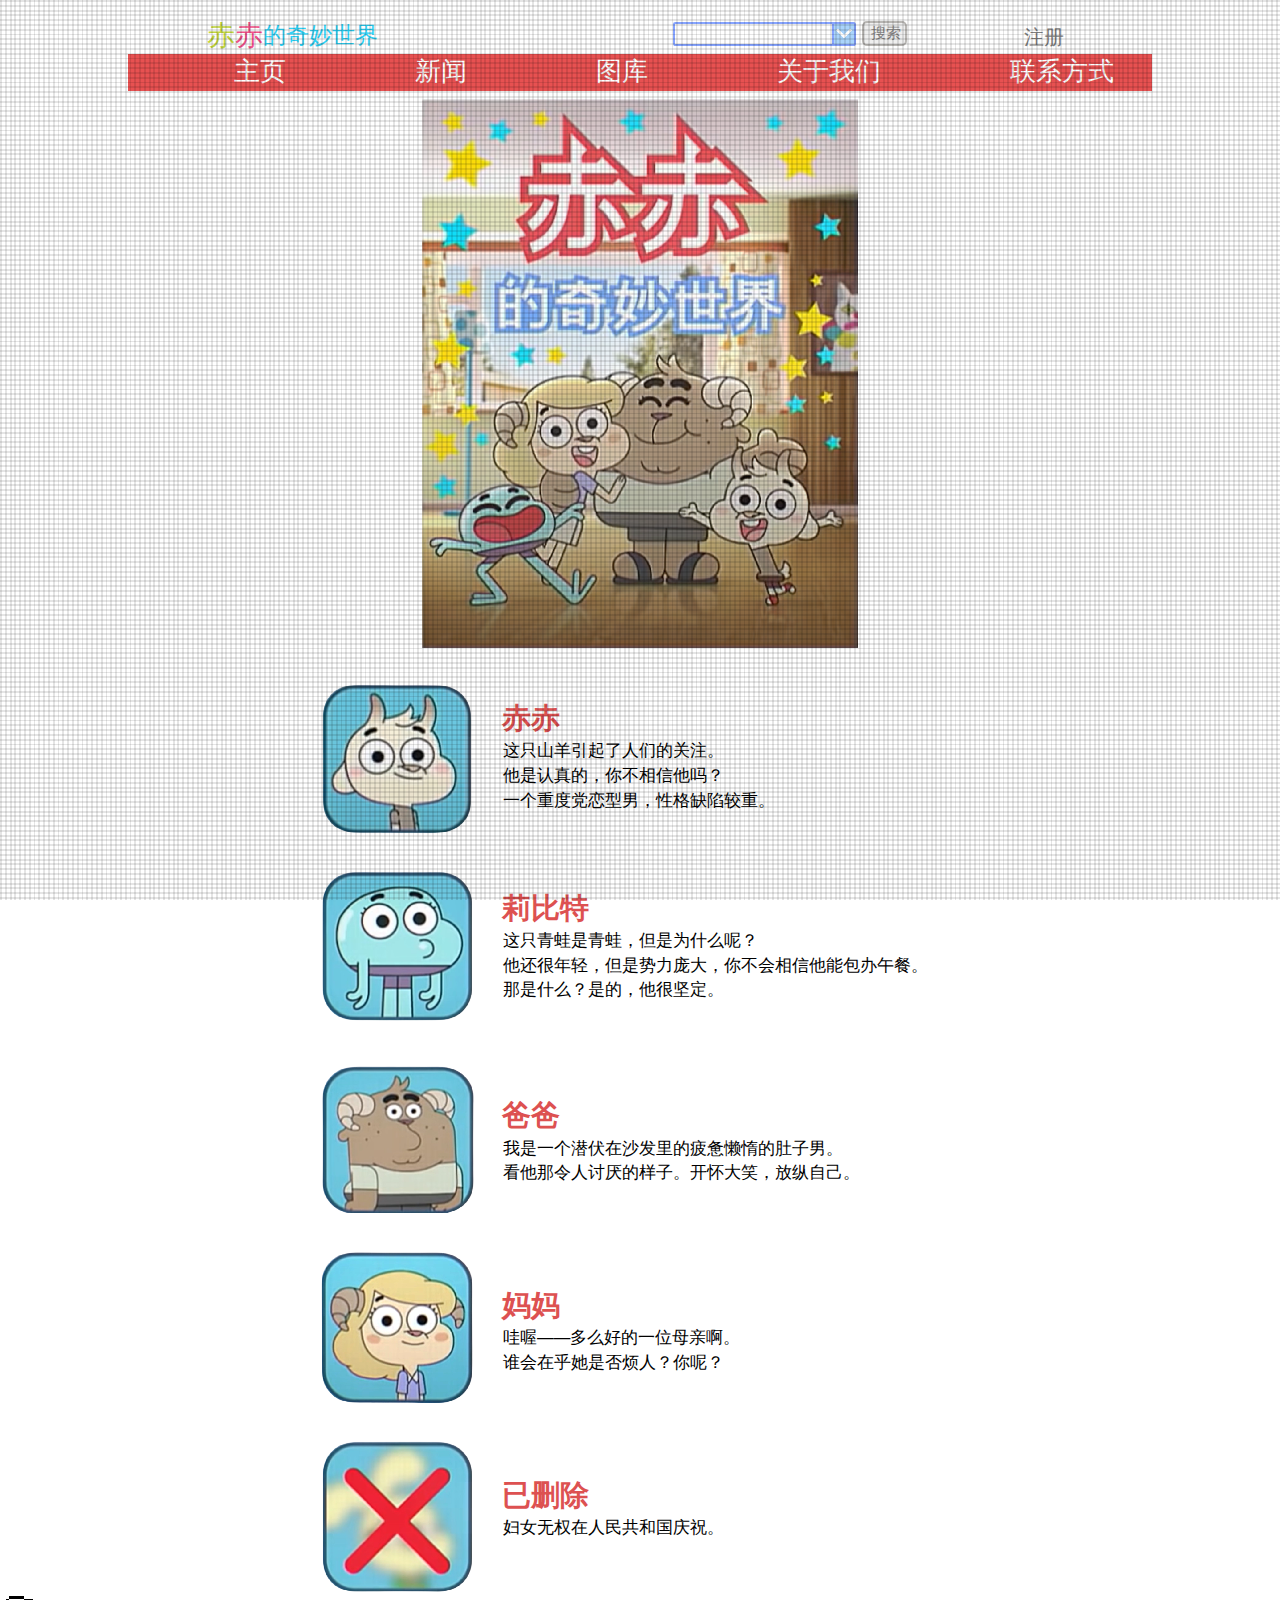
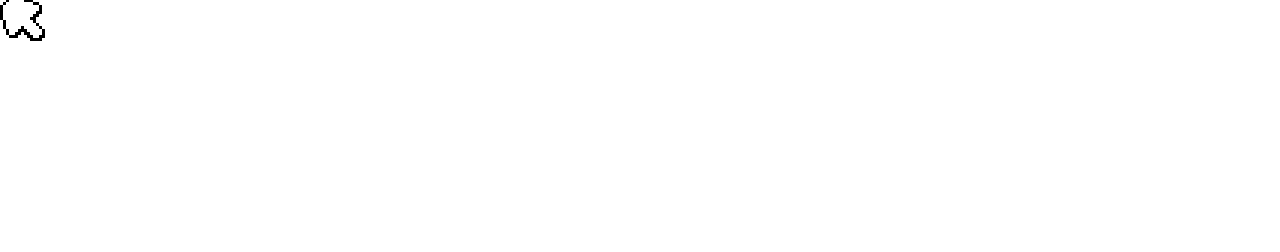
<file: index.html>
<!-- Hyper Text Markup Lanugage file for doppleganger website -->
<!-- Written by genderdoog with help from GPT-4o -->
<!-- https://github.com/genderdoog/doppelganger -->

<!DOCTYPE html>
<html lang="en">
<head>
	<meta charset="UTF-8">
	<link rel="stylesheet" type="text/css" href="styles.css">
	<meta name="viewport" content="width=device-width, initial-scale=1.0">

	<!-- Blank title and icon to stay truthful to source material -->
	<title>‎</title> 
	<link rel="shortcut icon" type="image/x-icon" href="assets/icon.ico">

	<!-- Connect to Google Fonts -->
	<link rel="preconnect" href="https://fonts.googleapis.com">
	<link rel="preconnect" href="https://fonts.gstatic.com" crossorigin>	
	
	<!-- Character name font -->
	<link href="https://fonts.googleapis.com/css2?family=Nunito:ital,wght@0,200..1000;1,200..1000&display=swap" rel="stylesheet">
	
	<!-- Header1 English "CHICHI" font -->
	<link href="https://fonts.googleapis.com/css2?family=Saira:ital,wght@0,100..900;1,100..900&display=swap" rel="stylesheet">
	
	<!-- Header1 English search button font -->
	<link href="https://fonts.googleapis.com/css2?family=Jersey+10&display=swap" rel="stylesheet">
</head>

<body>
	<!-- Right click (context) menu -->
	<div id="customMenu">
		<button id="save-button" onclick="saveFile()">Save</button>
		<button onclick="saveFile()">Save as...</button>
		<button onclick="copySelectedText()">Copy</button>
		<hr>
		<button onclick="changeLanguage()">Translate</button>
		<hr>
		<button onclick="window.location.reload();">Reload Page</button>
		<button id="print-button" onclick="window.print();">Print</button>		
	</div>
	
	<!-- Header1 - Desktop -->
	<header class="header1 desktop-view">
	
		<!-- Chinese -->
		<ul class="chinese-header1-links chinese-flex-style">
			<li class="chinese-header1-title-text">
				<h1 class="chinese-header1-title-char1">赤</h1>
				<h1 class="chinese-header1-title-char2">赤</h1>
				<h1 class="chinese-header1-title-char3">的奇妙世界</h1>
			</li>
			
			<li class="header1-input-box">
				<div class="search-wrapper">
					<form class="header1-input" action="/search" method="get" onsubmit="return handleSubmit(this)">
						<div class="search-inner-wrapper">
							<input id="chinese-desktop-search-box" class="header1-search-box" type="text" name="query" placeholder="" autocomplete="off" required>
								<ul class="search-dropdown" role="listbox">
									<li tabindex="0" role="option" onclick="selectOption(this)" onkeydown="handleOptionKey(event, this)">琪琪</li>
									<li tabindex="0" role="option" onclick="selectOption(this)" onkeydown="handleOptionKey(event, this)">莉比特</li>
									<li tabindex="0" role="option" onclick="selectOption(this)" onkeydown="handleOptionKey(event, this)">爸爸</li>
								</ul>
								
							<span class="dropdown-icon" 
								  tabindex="0"
								  role="button"
								  aria-label="Toggle dropdown"
								  onclick="toggleDropdown(this)"
								  onkeydown="handleDropdownKey(event, this)">
								<img src="assets/dropdown-arrow/arrow.png" alt="Dropdown">
							</span>
						</div>

						<button class="chinese-header1-search-button" type="submit">搜索</button>
					</form>
				</div>
			</li>
			
			<li>
				<a class="chinese-header1-logon" href="logon.html">注册</a> 
			</li>
		</ul>
		
		<!-- English -->
		<ul class="english-header1-links english-flex-style">
			<li class="english-header1-title-text">
				<div class="header1-title-TWWO-div">
					<h1 class="header1-title-TWWO">The Wonderful World of</h1>
				</div>
				
				<div class="header1-title-margin">
					<h1 class="header1-title-char1">C</h1>
					<h1 class="header1-title-char2">H</h1>
					<h1 class="header1-title-char3">I</h1>
					
					<div class="header1-title-chichi-space">
						<h1 class="header1-title-char4">C</h1>
						<h1 class="header1-title-char5">H</h1>
						<h1 class="header1-title-char6">I</h1>
					</div>
				</div>
			</li>
			
			<li class="header1-input-box">
				<div class="search-wrapper">
					<form class="header1-input" action="/search" method="get" onsubmit="return handleSubmit(this)">
						<div class="search-inner-wrapper">
							<input id="english-desktop-search-box" class="header1-search-box" type="text" name="query" placeholder="" autocomplete="off" required>
								<ul class="search-dropdown" role="listbox">
									<li tabindex="0" role="option" onclick="selectOption(this)" onkeydown="handleOptionKey(event, this)">CHI CHI</li>
									<li tabindex="0" role="option" onclick="selectOption(this)" onkeydown="handleOptionKey(event, this)">RIBBIT</li>
									<li tabindex="0" role="option" onclick="selectOption(this)" onkeydown="handleOptionKey(event, this)">DAD</li>
								</ul>								
								
							<span class="dropdown-icon"
								  tabindex="0"
								  role="button"
								  aria-label="Toggle dropdown"
								  onclick="toggleDropdown(this)"
								  onkeydown="handleDropdownKey(event, this)">
								<img src="assets/dropdown-arrow/arrow.png" alt="Dropdown">
							</span>
						</div>

						<button class="english-header1-search-button" type="submit">SEARCH</button>
					</form>
				</div>
			</li>			
			
			<li>
				<a class="english-header1-logon" href="logon.html">Sign in</a> 
			</li>
		</ul>
	</header>
	
	<!-- Header1 - Mobile view -->
	<header class="header1 mobile-view">
	
		<!-- Chinese -->
		<ul class="header1-links chinese-flex-style">
			<li class="chinese-header1-title-text">
				<h1 class="chinese-header1-title-char1">赤</h1>
				<h1 class="chinese-header1-title-char2">赤</h1>
				<h1 class="chinese-header1-title-char3">的奇妙世界</h1>
			</li>
		</ul>
		
		<!-- English -->
		<ul class="header1-links english-flex-style">
			<li class="english-header1-title-text">
				<div class="header1-title-TWWO-div">
					<h1 class="header1-title-TWWO">The Wonderful World of</h1>
				</div>
				
				<div class="header1-title-margin">
					<h1 class="header1-title-char1">C</h1>
					<h1 class="header1-title-char2">H</h1>
					<h1 class="header1-title-char3">I</h1>
					<div class="header1-title-chichi-space">
						<h1 class="header1-title-char4">C</h1>
						<h1 class="header1-title-char5">H</h1>
						<h1 class="header1-title-char6">I</h1>
					</div>
				</div>
			</li>
		</ul>
	</header>

	<!-- Mobile search bar -->
	<header class="mobile-view">
		
		<!-- Chinese -->
		<ul class="chinese-flex-style">
			<li class="header1-input-box">
				<div class="search-wrapper">
					<form class="header1-input" action="/search" method="get" onsubmit="return handleSubmit(this)">
						<div class="search-inner-wrapper">
							<input id="chinese-mobile-search-box" class="header1-search-box" type="text" name="query" placeholder="" autocomplete="off" required>
								
							<ul class="search-dropdown" role="listbox">
								<li tabindex="0" role="option" onclick="selectOption(this)" onkeydown="handleOptionKey(event, this)">琪琪</li>
								<li tabindex="0" role="option" onclick="selectOption(this)" onkeydown="handleOptionKey(event, this)">莉比特</li>
								<li tabindex="0" role="option" onclick="selectOption(this)" onkeydown="handleOptionKey(event, this)">爸爸</li>
							</ul>
								
							<span class="dropdown-icon" 
								  tabindex="0"
								  role="button"
								  aria-label="Toggle dropdown"
								  onclick="toggleDropdown(this)"
								  onkeydown="handleDropdownKey(event, this)">
								  
								<img src="assets/dropdown-arrow/arrow.png" alt="Dropdown">
							</span>
						</div>

						<button class="chinese-header1-search-button" type="submit">搜索</button>
					</form>
				</div>
			</li>			
		
		</ul>		
		
		<!-- English -->
		<ul class="padding-mobile-view english-flex-style">
			<li class="header1-input-box">
				<div class="search-wrapper">
					<form class="header1-input" action="/search" method="get" onsubmit="return handleSubmit(this)">
						<div class="search-inner-wrapper">
							<input id="english-mobile-search-box" class="header1-search-box" type="text" name="query" placeholder="" autocomplete="off" required>
								
								<ul class="search-dropdown" role="listbox">
									<li tabindex="0" role="option" onclick="selectOption(this)" onkeydown="handleOptionKey(event, this)">CHI CHI</li>
									<li tabindex="0" role="option" onclick="selectOption(this)" onkeydown="handleOptionKey(event, this)">RIBBIT</li>
									<li tabindex="0" role="option" onclick="selectOption(this)" onkeydown="handleOptionKey(event, this)">DAD</li>
								</ul>	
								
							<span class="dropdown-icon" 
								  tabindex="0"
								  role="button"
								  aria-label="Toggle dropdown"
								  onclick="toggleDropdown(this)"
								  onkeydown="handleDropdownKey(event, this)">
								  
								<img src="assets/dropdown-arrow/arrow.png" alt="Dropdown">
							</span>
						</div>

						<button class="english-header1-search-button" type="submit">SEARCH</button>
					</form>
				</div>
			</li>
		</ul>
		
	</header>
	
	<!-- Header2 - Desktop and mobile view -->
	<header class="header2">
	
		<!-- Chinese -->
		<nav class="header2-nav chinese-block-style">			
			<ul class="header2-links chinese-header2-links">
				<li><a class ="header2-hyperlinks" href="index.html">主页</a></li>
				<li><a class ="header2-hyperlinks" href="news.html">新闻</a></li>
				<li><a class ="header2-hyperlinks" href="gallery.html">图库</a></li>
				<li><a class ="header2-hyperlinks" href="about.html">关于我们</a></li>
				<li><a class ="header2-hyperlinks" href="contact.html">联系方式</a></li>
				
				<!-- Sign in button for mobile view (hidden on desktop) -->
				<li class="mobile-view"><a class="header2-hyperlinks" href="logon.html">注册</a></li>
			</ul>
		</nav>
		
		<!-- English -->
		<nav class="header2-nav english-block-style">
			<ul class="header2-links english-header2-links">
				<li><a class ="header2-hyperlinks" href="index.html">Home</a></li>
				<li><a class ="header2-hyperlinks" href="news.html">News</a></li>
				<li><a class ="header2-hyperlinks" href="gallery.html">Gallery</a></li>
				<li><a class ="header2-hyperlinks" href="about.html">About us</a></li>
				<li><a class ="header2-hyperlinks" href="contact.html">Contact</a></li>
				
				<!-- Sign in button for mobile view (hidden on desktop) -->
				<li class="mobile-view"><a class="header2-hyperlinks" href="logon.html">Sign in</a></li>
			</ul>
		</nav>
	</header>
	
	<!-- Main content -->
	<main>
		<!-- Poster -->
		<div class="poster-container">
			<img class="poster-image-settings chinese-flex-style" src="./assets/posters/chinese-poster.png" alt="赤赤的奇妙世界" title="赤赤的奇妙世界">
			<img class="poster-image-settings english-flex-style" src="./assets/posters/english-poster.png" alt="The Incredible World Of CHI CHI" title="The Incredible World Of CHI CHI">
		</div>
		
		<!-- Chichi -->
		<div class="character">
			<!-- Chinese -->
			<div class="character-content chinese-flex-style">	
				<div>
					<img class="character-images" src="./assets/characters/chichi.png"  alt="赤赤" title="赤赤">
				</div>
				
				<div class="chinese-chichi-ribbit-character-text-container">
					<h2 class="character-name-font">赤赤</h2>
					<p class="character-text-settings">这只山羊引起了人们的关注。
					<p class="character-text-settings">他是认真的，你不相信他吗？
					<p class="character-text-settings">一个重度党恋型男，性格缺陷较重。
				</div>
			</div>
			
			<!-- English -->
			<div class="character-content english-flex-style">	
				<div>
					<img class="character-images" src="./assets/characters/chichi.png"  alt="CHI CHI" title="CHI CHI">
				</div>
				
				<div class="english-chichi-ribbit-character-text-container">
					<h2 class="character-name-font">CHI CHI</h2>
					<p class="character-text-settings">This goat is attention of the centre.
					<p class="character-text-settings">He is serious, don't you trust him?
					<p class="character-text-settings">A heavy party-love hero with powerful personality defectives.
				</div>
			</div>			
		</div>
		
		<!-- Ribbit -->
		<div class="character">
			<!-- Chinese -->
			<div class="character-content chinese-flex-style">	
				<div>
					<img class="character-images" src="./assets/characters/ribbit.png" alt="莉比特" title="莉比特">
				</div>
					
				<div class="chinese-chichi-ribbit-character-text-container">
					<h2 class="character-name-font">莉比特</h2>
					<p class="character-text-settings">这只青蛙是青蛙，但是为什么呢？
					<p class="character-text-settings">他还很年轻，但是势力庞大，你不会相信他能包办午餐。
					<p class="character-text-settings">那是什么？是的，他很坚定。
				</div>
			</div>
			
			<!-- English -->
			<div class="character-content english-flex-style">	
				<div>
					<img class="character-images" src="./assets/characters/ribbit.png" alt="RIBBIT" title="RIBBIT">
				</div>
					
				<div class="english-chichi-ribbit-character-text-container">
					<h2 class="character-name-font">RIBBIT</h2>
					<p class="character-text-settings">This frog is a frog, but why?
					<p class="character-text-settings">He is so green and mighty you wouldn't trust him with lunch.
					<p class="character-text-settings">What's that? Yes, he is determined.
				</div>
			</div>			
		</div>
		
		<!-- Dad -->
		<div class="character">
			<!-- Chinese -->
			<div class="character-content chinese-flex-style">	
				<div>
					<img class="character-images" src="./assets/characters/dad.png" alt="爸爸" title="爸爸">
				</div>
					
				<div class="chinese-others-character-text-container">
					<h2 class="character-name-font">爸爸</h2>
					<p class="character-text-settings">我是一个潜伏在沙发里的疲惫懒惰的肚子男。
					<p class="character-text-settings">看他那令人讨厌的样子。开怀大笑，放纵自己。
				</div>
			</div>
			
			<!-- English -->
			<div class="character-content english-flex-style">	
				<div>
					<img class="character-images" src="./assets/characters/dad.png" alt="DAD" title="DAD">
				</div>
					
				<div class="english-others-character-text-container">
					<h2 class="character-name-font">DAD</h2>
					<p class="character-text-settings">I'm a tired lazy belly male lurking inside sofa.
					<p class="character-text-settings">Watch him obnoxious. Laugh and spoil yourself.	
				</div>
			</div>			
		</div>

		<!-- Mom -->
		<div class="character">
			<!-- Chinese -->
			<div class="character-content chinese-flex-style">	
				<div>
					<img class="character-images" src="./assets/characters/mom.png" alt="妈妈" title="妈妈">
				</div>
				
				<div class="chinese-others-character-text-container">
					<h2 class="character-name-font">妈妈</h2>
					<p class="character-text-settings">哇喔——多么好的一位母亲啊。
					<p class="character-text-settings">谁会在乎她是否烦人？你呢？
				</div>
			</div>
			
			<!-- English -->
			<div class="character-content english-flex-style">	
				<div>
					<img class="character-images" src="./assets/characters/mom.png" alt="MOM" title="MOM">
				</div>
				
				<div class="english-others-character-text-container">
					<h2 class="character-name-font">MOM</h2>
					<p class="character-text-settings">Wowee - what a mother.
					<p class="character-text-settings">Who cares if she is annoying? You?
				</div>
			</div>			
		</div>
		
		<!-- Deleted -->
		<div class="character">
			<!-- Chinese -->
			<div class="character-content chinese-flex-style">	
				<div>
					<img class="character-images" src="./assets/characters/'anais'.png" alt="已删除" title="已删除">
				</div>
				
				<div class="chinese-others-character-text-container">
					<h2 class="character-name-font">已删除</h2>
					<p class="character-text-settings">妇女无权在人民共和国庆祝。
				</div>
			</div>
			
			<!-- English -->
			<div class="character-content english-flex-style">	
				<div>
					<img class="character-images" src="./assets/characters/'anais'.png" alt="DELETED" title="DELETED">
				</div>
				
				<div class="english-others-character-text-container">
					<h2 class="character-name-font">DELETED</h2>
					<p class="character-text-settings">Woman no right to celebrate in republic of people.
				</div>
			</div>
		</div>
		
	</main>
	
	<!-- Main JavaScript -->
	<script src="script.js"></script>
</body>
</html>
</file>
<file: styles.css>
/* Cascading StyleSheets file for doppelganger website */
/* Written by genderdoog with help from GPT-4o */
/* https://github.com/genderdoog/doppelganger */

/* Removes all text formatting */
* {
	margin: 0;
	padding: 0;
	cursor: none; /* Removes original cursor */ 
}

/* Vertical scrollbar width */
::-webkit-scrollbar {
	width: 1vw; /* Scales to viewport */
}

/* Scrollbar Track */
::-webkit-scrollbar-track {
    background: #f1f1f1; /* Light gray background */
	outline: 0.2vw solid rgb(139, 149, 152); /* Outline colour (grey) */
}

/* Scrollbar Handle */
::-webkit-scrollbar-thumb {
    background: rgb(167, 180, 171); /* Light grey */
	border-radius: 10vw; /* Rounds the corners */
}

/* When hovering over the scrollbar */
::-webkit-scrollbar-thumb:hover {
    background: rgb(145, 160, 153); /* Darker shade of grey */
}

/* When clicking/dragging the scrollbar */
::-webkit-scrollbar-thumb:active {
    background: rgb(120, 140, 130); /* Even darker shade of grey */
}

html {
	font-family: arial; /* Sets up arial font for webpage */
	position: relative; /* Fake pixel effect */
	image-rendering: pixelated; /* Fake pixel effect */
}

/* Fake pixel effect */
html::after {
	content: '';
	position: fixed;
	top: 0;
	left: 0;
	width: 100%;
	height: 100%;
	background-image: linear-gradient(rgba(0, 0, 0, 0.1) 0.1rem, transparent 0.1rem), linear-gradient(90deg, rgba(0, 0, 0, 0.1) 0.1rem, transparent 0.1rem);
	background-size: 0.3rem 0.3rem; /* Changes size of each pixel */
	pointer-events: none; /* Let clicks pass through */
	z-index: 9999; /* Effect is always on top of every other element */
}

/* Fixes print dialogue from fake pixel effect */
@media print {
    html::after {
        display: none !important;
    }
}

/* Removes underline from text header2 and login button */
a {
	text-decoration: none;
}

body {
	margin-bottom: 20vw; /* Adds spacing to bottom of page to recreate source material */
}

/* Custom cursor related styles */
:root {
	--cursor-size: 5vmin; /* Cursor size is 5% of the smaller viewport dimension */
}
.custom-cursor {
	width: var(--cursor-size);
	height: var(--cursor-size);
	background-image: url("assets/cursor/480x480.png");
	background-size: cover;
	position: fixed;
	pointer-events: none;
	z-index: 9998;
}

/* Centers both headings to the viewport */
.header1, .header2 {
	margin-left: 10vw; 
	margin-right: 10vw;
}

/* Gets rid of bulletpoints for both headings */
.header2-links, .chinese-header1-links, .english-header1-links {
	list-style: none; 
}

/* To fix margins for the chinese header1 */
.chinese-header1-links {
	margin-bottom: 0.6vw;
}

.english-header1-links {
	margin-bottom: 0.6vw;
}

/* Sets up margins between heading1 and heading 2 */
.header1 {
	margin-top: 1vw;
	margin-bottom: 0.2vw;
}

/* Font settings for "The Wonderful World of" */
.header1-title-TWWO {
	font-family: "Nunito", sans-serif;
	font-optical-sizing: auto;
	font-weight: 700;
	font-style: normal;
	font-size: 1.2vw;
	color: rgb(45, 210, 247); /* Light blue */
}

/* Fixes centering weirdness with the title "The Wonderful World of" */
.header1-title-TWWO-div {
	display: flex;
    align-items: center;
	margin-top: 0.4vw; /* Hack to center title */
}

/* Font settings for "CHICHI" in header 1 */
.header1-title-char1, .chinese-header1-title-char1, .chinese-header1-title-char2, .chinese-header1-title-char3, .header1-title-char2, .header1-title-char3, .header1-title-char4, .header1-title-char5, .header1-title-char6 {
	font-family: "Saira", sans-serif;
	font-optical-sizing: auto;
	font-weight: 900;
	font-style: normal;
	font-variation-settings:
	"wdth" 100;
	font-size: 1.8vw;
	align-content: center;
}

/* English */
/* C */
.header1-title-char1 {
	color: rgb(194, 214, 62); /* Lime green */
}

/* H */
.header1-title-char2 {
	color: rgb(241, 82, 138); /* Pinkish */
}

/* I */
.header1-title-char3 {
	color: rgb(45, 210, 247); /* Light blue */
}

/* The chinese font is slightly larger */
/* C */
.chinese-header1-title-char1 {
	color: rgb(194, 214, 62); /* Lime green */
	font-weight: 400; /* Fixes header1 chinese title font being bold for whatever reason */
	font-size: 2.2vw;
}

/* The chinese font is actually slightly larger */
/* H */
.chinese-header1-title-char2 {
	color: rgb(241, 82, 138); /* Pinkish */
	font-weight: 400; /* Fixes header1 chinese title font being bold for whatever reason */
	font-size: 2.2vw;
}

/* I */
.chinese-header1-title-char3 {
	color: rgb(45, 210, 247); /* Light blue */
	font-weight: 400; /* Fixes header1 chinese title font being bold for whatever reason */
}

/* Below are the colours only used by the english "CHICHI" logo */
/* (2nd) C */
.header1-title-char4 {
	color: rgb(209, 106, 239); /* Purple */
}

/* (2nd) H */
.header1-title-char5 {
	color: rgb(249, 167, 60); /* Orange */
}

/* (2nd) I */
.header1-title-char6 {
	color: rgb(99, 218, 64); /* Green */
}

/* Inline elements for header 1 */
.chinese-header1-title-text, .english-header1-title-text, .header1-title-search {
	display: flex;
}

/* Adds space in between the words "CHICHI" */
.header1-title-chichi-space {
	display: flex;
	margin-left: 0.5vw;
}

/* Used to format logo and search box (sign in button is formatted using chinese-header1-logon) */
.chinese-header1-title-text {
	margin-left: 6.2vw;
	margin-right: 23vw;
}

/* Used to format logo and search box (sign in button is formatted using english-header1-logon) */
.english-header1-title-text {
	margin-left: 3vw;
	margin-right: 19.02vw;
}

/* Inline elements for search box and button */
.header1-input {
	display: flex;
}

/* Centering search box for both english and chinese pages */
.header1-input-box {
	margin-top: 0.66vw;
}

/* English header 1 formatting for logo */
.header1-title-margin {
	margin-left: 0.5vw;
	display: flex;
}

/* Makes <input> and <button> inline with eachother */
.search-inner-wrapper {
    display: flex;
    align-items: center;
    position: relative;
}

/* Settings related to the inputbox itself. Applies to both english and chinese translations*/
.header1-search-box {
    flex: 1;
	border-top: 0.2vw solid rgb(134, 164, 255); /* Blue */
	border-left: 0.2vw solid rgb(134, 164, 255); 
	border-bottom: 0.2vw solid rgb(134, 164, 255); 
	border-right: none; /* No border on the right */ 
	border-top-left-radius: 0.2vw;
	border-bottom-left-radius: 0.2vw;
	font-size: 1.3vw; /* For text to match height of box */
	width: 12.3vw; 
}

/* Dropdown arrow <img> related settings */
.dropdown-icon {
	border: 0.2vw solid rgb(134, 164, 255); /* Light blue */
	border-top-right-radius: 0.2vw;
	border-bottom-right-radius: 0.2vw;
	user-select: none;
	width: 1.855vw; 
	height: 1.855vw;
	display: inline-flex; /* Ensures img fills container */
	align-items: center;
	justify-content: center;
	padding: 0; /* Ensure no internal spacing */
	box-sizing: border-box; /* Ensures border doesn't increase total size */
}

.dropdown-icon img {
	width: 100%;
	height: 100%;
	object-fit: contain; /* Keeps aspect ratio, can use 'cover' if you prefer */
	display: block; /* Prevents inline gap below image */
}

/* Dropdown menu related settings */
.search-dropdown {
    position: absolute;
    top: 100%;
    left: 0;
    right: 0;
    background: white;
    border: 1px solid #ccc;
    display: none;
    list-style: none;
    padding: 0;
    margin: 0;
    max-height: none;
    z-index: 999;
}

/* Settings apply specifically to the text inside */
.search-dropdown li {
	user-select: none; /* User cannot select options as text */
    padding: 0.4vw;
	font-size: 1.4vw;
}

.search-dropdown li:hover {
    background-color: #f0f0f0;
}

.search-dropdown li:focus {
    background-color: #f0f0f0;
    outline: none;
}

/* Formatting for (english) search button */
.english-header1-search-button {
	user-select: none; /* User cannot select button as text */
	font-size: 1.45vw;
	border: 0.2vw solid rgb(185, 183, 180); /* Grey */
	border-radius: 0.4vw;
	font-family: "Jersey 10", sans-serif;
	font-weight: 400;
	font-style: normal;
	color: rgb(137, 135, 135); /* Light grey */
	margin-left: 0.5vw;
	padding-right: 1.1vw;
	padding-left: 1.1vw;
}

/* Formatting for (chinese) search button */
.chinese-header1-search-button {
	user-select: none; /* User cannot select button as text */
	font-size: 1.2vw;
	border: 0.2vw solid rgb(185, 183, 180); /* Grey */
	border-radius: 0.4vw;
	font-family: "Jersey 10", sans-serif;
	font-weight: 400;
	font-style: normal;
	color: rgb(137, 135, 135); /* Light grey */
	margin-left: 0.5vw;
	padding-right: 0.3vw; /* Slightly different from English */
	padding-left: 0.5vw;	
}

/* Sign in text for header1 (Chinese) */
.chinese-header1-logon {
	color: grey;
	font-size: 1.6vw;
	display: block; /* Fixes weird padding on top */
	margin-top: 0.8vw;
	margin-left: 9.2vw;
}

/* Sign in text for header1 (English) */
.english-header1-logon {
	color: grey;
	font-size: 1.2vw;
	display: block; /* Fixes weird padding on top */
	margin-top: 1.2vw;
	margin-left: 8vw;
}

/* Sets up spacing between heading 2 and the poster */
.header2 {
	margin-bottom: 0.6vw;
}

/* Sets up global values for links in header 2 */
.header2-links {
	display: flex; /* Inline styling */
	justify-content: space-between; /* Even spacing for header 2 links */
}

/* Sets up header 2 nav bar */
.header2-nav {
	background-color: rgb(231, 81, 81); /* Red */
	padding-left: 8.3vw; /* Padding on the left side is larger than on the right */
	padding-right: 3vw;
}

/* Sets up nav bar for header2 (Chinese) */
.chinese-header2-links {
	margin-top: -0.8vw;
	padding-bottom: 0.15vw; /* To match nav bar of english translation */
	font-size: 2vw;
}

/* Sets up nav for header 2 (English) */
.english-header2-links {
	margin-top: -0.15vw;
	padding: 0.6vw; 
	font-size: 1.4vw;
}

/* Sets font color to white */
.header2-hyperlinks {
	color: white;
}

/* Poster settings */
.poster-container {
	margin-left: 33vw; /* Centers poster */
	margin-right: 33vw; /* Centers poster */
	margin-bottom: 1vw;
}

/* Poster image settings*/
.poster-image-settings {
	width: 100%;
}

/* Centers character content */
.character {
	margin-top: 2.5vw;
	margin-left: 25vw; /* Controls how much space it is from left of viewport */
}

/* Controls entire div of each character */
.character-content {
	display: flex; /* Makes image and text inline */
}

/* Resizes character images */
.character-images {
	height: 12vw;
}

/* Div used for text */
.chinese-others-character-text-container {
	margin-top: 2.8vw; /* Makes text the right height in flexbox */
	margin-left: 2.2vw; /* Controls space between image and text */
}

/* Div used for text */
.english-others-character-text-container {
	margin-top: 3.2vw; /* Makes text the right height in flexbox */
	margin-left: 2.2vw; /* Controls space between image and text */
}

/* Div used for text */
.chinese-chichi-ribbit-character-text-container {
	margin-top: 1.4vw; /* Makes text the right height in flexbox */
	margin-left: 2.2vw; /* Controls space between image and text */
}

/* Div used for text */
.english-chichi-ribbit-character-text-container {
	margin-top: 1.7vw; /* Makes text the right height in flexbox */
	margin-left: 2.2vw; /* Controls space between image and text */
}

.character-text-settings {
	padding: 0.1vw; /* Used to remove spacing from text */
	font-size: 1.3vw; 
}

/* Font settings for character names */
.character-name-font {
	font-family: "Nunito", sans-serif;
	font-optical-sizing: auto;
	font-weight: 700;
	font-style: normal;
	font-size: 2.3vw;
	color: rgb(221, 81, 81); /* Red */
}

/* Right click context menu main window styling */
#customMenu {
	position: absolute;
	display: none;
	background-color: white;
	border: 0.2vw solid #ccc;
	box-shadow: 0.3vw 0.3vw 1vw rgba(0, 0, 0, 0.3); /* Shadow */
	z-index: 1000;
	padding-top: 0.7vw;
	padding-bottom: 1.5vw;
	border-radius: 1.2vw;
	width: 16vw; /* Adds blank spacing to match source material */
}

/* Button styling */
#customMenu button {
	user-select: none; /* User cannot select button as text */
	text-decoration: none;
	color: black;
	display: flex;
	font-size: 1.6vw;
	padding-top: 0.15vw;
	padding-bottom: 0.15vw;
	padding-right: 0.5vw;
	padding-left: 1.7vw;
	background-color: white;
	border: none;
	width: 100%;
}
  
/* Colour shown when user click button in context menu */  
#customMenu button:active {
	background-color: #f0f0f0; /* Grey */
}

/* Horizontal line in context menu */
#customMenu hr {
	border: 0.1vw solid #ccc; 
	margin-top: 0.8vw;
	margin-bottom: 0.8vw;
}

/* Used to curve top corners of "save" button so it doesn't clash with its border */
#save-button {
	border-radius: 0.3vw 0.3vw 0 0;
}

/* Used to curve bottom corner of "print" button so it doesn't clash with its border */
#print-button {
	border-radius: 0 0 0.3vw 0.3vw;
}

/* Translation feature */
/* Pretty much used by every other element */
.chinese-flex-style {
	display: flex;
}

.english-flex-style {
	display: none;
}

/* Only used by header2 since it doesn't use flex for display */
.chinese-block-style {
	display: block;
}

.english-block-style {
	display: none;
}

/* Disables mobile headers on desktop */
.mobile-view {
	display: none;
}

/* Smaller screen size settings, when viewport is less than 820px */
@media screen and (max-width: 820px) {	
	/* Right click context menu main window styling */
	#customMenu {
		border: 0.4vw solid #ccc;
		padding-top: 1.2vw;
		padding-bottom: 1.2vw;
		border-radius: 2.4vw;
		width: 32vw; /* Adds blank spacing to match source material */
	}
	
	/* Button styling */
	#customMenu button {
		font-size: 3.2vw;
		padding-top: 0.4vw;
		padding-right: 1vw;
		padding-bottom: 0.4vw;
		padding-left: 3.4vw;
	}
	
	/* Horizontal line in context menu */
	#customMenu hr {
		border: 0.2vw solid #ccc;
		margin-top: 1.6vw;
		margin-bottom: 1.6vw;
	}

	/* Used to curve top corners of "save" button so it doesn't clash with its border */
	#save-button {
		border-radius: 0.6vw 0.6vw 0 0;
	}

	/* Used to curve bottom corner of "print" button so it doesn't clash with its border */
	#print-button {
		border-radius: 0 0 0.6vw 0.6vw;
	}
	
	/* Disables header1 and header2 desktop versions */
	.desktop-view {
		display: none;
	}
	
	/* Enables header1 and header2 for mobile */
	.mobile-view {
		display: block;
	}
	
	/* Adds extra padding for english search box for more accurate translation */
	.padding-mobile-view {
		margin-top: 4.5vw;
	}
	
	/* Used to format logo and search box (sign in button is formatted using english-header1-logon) */
	.english-header1-title-text {
		margin-left: 0;
		margin-right: 0;
	}
	
	/* Used to format logo and search box (sign in button is formatted using chinese-header1-logon) */
	.chinese-header1-title-text {
		margin-left: 0; 
		margin-right: 0;
	}
	
	/* Padding for chinese title */
	.header1 {
		margin-bottom: 2vw;
		margin-top: 0;
	}
	
	/* Font settings for "CHICHI" in header 1 */
	.header1-title-char1, .header1-title-char2, .header1-title-char3, .header1-title-char4, .header1-title-char5, .header1-title-char6 {	
		font-size: 8vw; /* Makes font larger */
	}
	
	/* The chinese font is slightly larger */
	/* C */
	.chinese-header1-title-char1 {
		color: rgb(194, 214, 62); /* Lime green */
		font-size: 9.6vw;
	}

	/* The chinese font is slightly larger */
	/* H */
	.chinese-header1-title-char2 {
		color: rgb(241, 82, 138); /* Pinkish */
		font-size: 9.6vw;
	}
	
	/* Chinese */
	/* I */
	.chinese-header1-title-char3 {
		color: rgb(45, 210, 247); /* Light blue */
		font-size: 7vw;
	}
	
	/* Fixes centering weirdness with the title "The Wonderful World of" */
	.header1-title-TWWO-div {
		margin-top: 1vw; 
	}
	
	/* Font settings for "The Wonderful World of" */
	.header1-title-TWWO {
		font-size: 5.2vw; /* Makes font larger */	
	}
	
	/* English header 1 formatting for logo */
	.header1-title-margin {
		margin-left: 4vw;
	}
	
	/* Adds space in between the words "CHICHI" */
	.header1-title-chichi-space {
		display: flex;
		margin-left: 3vw;
	}
	
	/* Search box settings in mobile view header 1 */
	.header1-search-box {
		border-top: 0.8vw solid rgb(134, 164, 255); /* Blue */
		border-left: 0.8vw solid rgb(134, 164, 255);
		border-bottom: 0.8vw solid rgb(134, 164, 255);
		border-right: none; /* No border on the right */ 
		border-top-left-radius: 0.3vw;
		border-bottom-left-radius: 0.3vw;
		font-size: 5vw; /* For text to match height of box */
		width: 74vw; 
		margin-left: 2vw;
	}
		
	/* Dropdown arrow <img> related settings */
	.dropdown-icon {
		border: 0.8vw solid rgb(134, 164, 255); /* Light blue */
		border-top-right-radius: 0.3vw;
		border-bottom-right-radius: 0.3vw;
		width: 7.25vw;
		height: 7.25vw;
	}
	
	/* Dropdown menu related settings */
	.search-dropdown {
		position: absolute;
		top: 100%;
		left: 0;
		right: 0;
		background: white;
		border: 1px solid #ccc;
		display: none;
		list-style: none;
		padding: 0;
		margin-left: 2vw;
		max-height: none;
		z-index: 999;
	}
	
	/* Settings apply specifically to the text inside */
	.search-dropdown li {
		padding: 1vw;
		font-size: 7vw;
	}	
	
	/* Search box settings in mobile view header 1 */
	.english-header1-search-box {
		border: 1vw solid rgb(154, 184, 255); /* Blue */
		border-radius: 0.2vw; 
		font-size: 3.4vw; /* For text to match height of box */
		width: 80vw; 
		margin-left: 2vw;
	}
	
	/* Formatting for (chinese) search button */
	.chinese-header1-search-button {
		font-size: 3vw;
		border: 0.8vw solid rgb(185, 183, 180); /* Grey */
		border-radius: 0.7vw;
		font-family: "Jersey 10", sans-serif;
		font-weight: 400;
		font-style: normal;
		color: rgb(137, 135, 135); /* Light grey */
		margin-left: 1.6vw;
		padding-right: 1.8vw; /* Slightly different from English search button */
		padding-left: 1.8vw;	
	}
	
	/* Formatting for (english) search button */
	.english-header1-search-button {
		font-size: 3vw;
		border: 0.8vw solid rgb(185, 183, 180); /* Grey */
		border-radius: 0.7vw;
		font-family: "Jersey 10", sans-serif;
		font-weight: 400;
		font-style: normal;
		color: rgb(137, 135, 135); /* Light grey */
		margin-left: 1.5vw; /* Aligns search button to header2 */
		padding-right: 1vw;
		padding-left: 1vw;
	}
	
	/* Sets up header 2 nav bar */
	.header2-nav {
		margin-top: 3vw;
		padding-left: 5vw; 
		padding-right: 5vw;
		padding-top: 1vw;
		padding-bottom: 1vw;
	}	
	
	/* Sets up links for nav bar (Chinese) */
	.chinese-header2-links {
		font-size: 4vw;
		margin: -0.3vw;
	}
	
	/* Sets up links for nav bar (English) */
	.english-header2-links {
		padding: 0.6vw; 
		font-size: 3.2vw;
	}
	
	/* Centers both headings to the viewport */
	.header1, .header2 {
		margin-left: 2vw; 
		margin-right: 2vw;
	}
	
	/* Poster settings for mobile view */
	.poster-container {
		margin-top: 3vw; /* Mobile view needs more space between searchbar and poster */
		margin-left: 15vw; /* Centers poster */
		margin-right: 15vw; /* Centers poster */
		margin-bottom: 8vw; /* Adds space between poster and character information */
	}
	
	.character {
		margin-top: 4vw;
		margin-left: 2vw; /* Controls how much space it is from left of viewport */
	}
	
	/* Resizes character images */
	.character-images {
		height: 30vw; /* Controls size of image */
	}

	.character-text-settings {
		padding-right: 1.5vw; /* Used to remove spacing from text */
		font-size: 3.6vw; 
	}

	/* Font settings for character names */
	.character-name-font {
		font-family: "Nunito", sans-serif;
		font-optical-sizing: auto;
		font-weight: 700;
		font-style: normal;
		font-size: 4vw;
		color: rgb(231, 81, 81); /* Red */
		padding-bottom: 0.5vw;
	}
}
</file>
